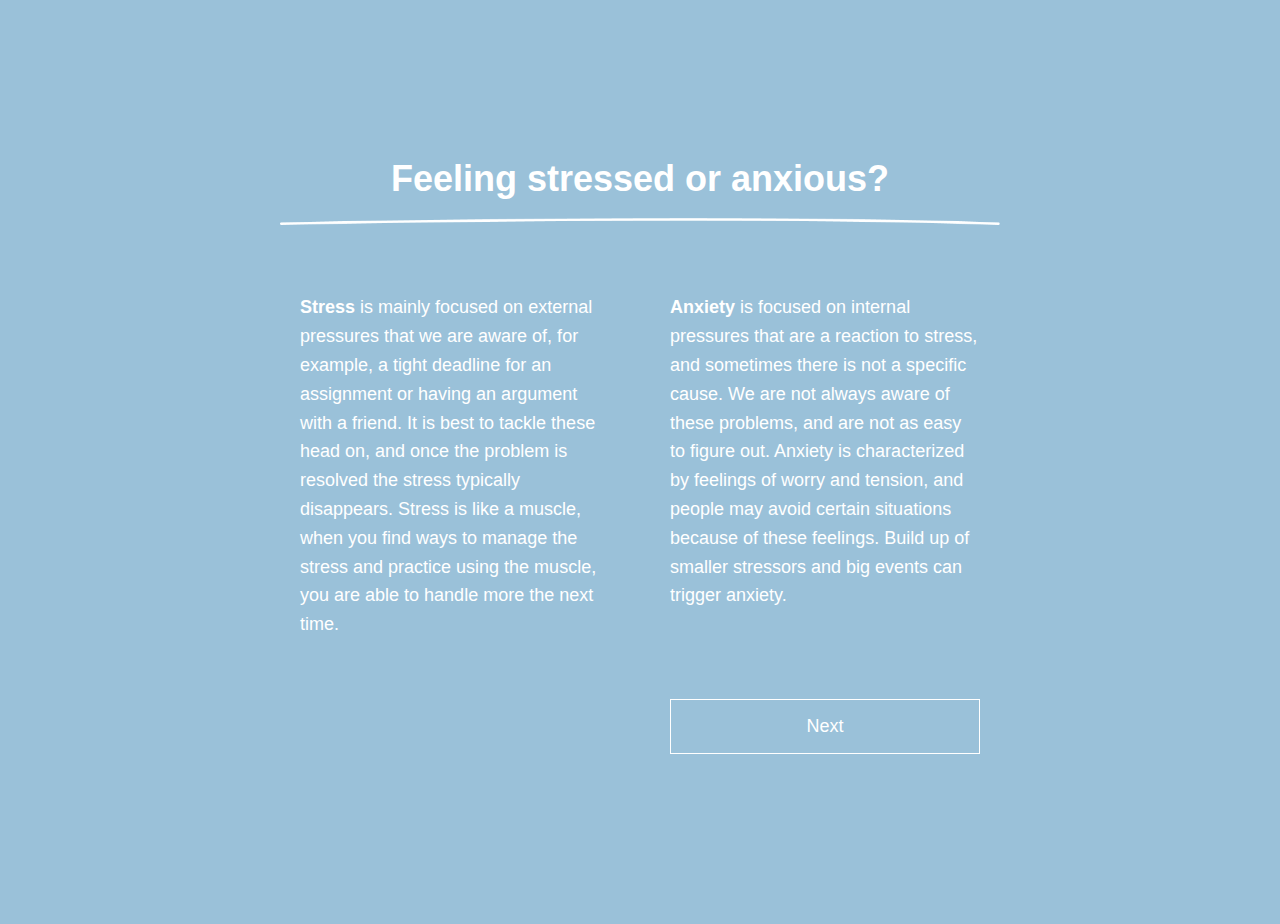
<file: index.html>
<!DOCTYPE html>
<html lang="en">
<head>
	<meta charset="UTF-8">
	<meta name="viewport" content="width=device-width, initial-scale=1.0">
	<meta http-equiv="X-UA-Compatible" content="ie=edge">
	<title>Stressed or Anxious?</title>
	<link rel="shortcut icon" href="/favicon.ico" type="image/x-icon">
	<link rel="stylesheet" href="style.css">
</head>
<link rel='icon' href='breathe4.png' type='image/x-icon'>
<body class="grid1">
		<h1>Feeling stressed or anxious?</h1>
		<img class="line" src="images/line.png" width="100%">
	<section>
		<div>
				<body><strong>Stress</strong> is mainly focused on external pressures that we are aware of, for example, a tight deadline for an assignment or having an argument with a friend. It is best to tackle these head on, and once the problem is resolved the stress typically disappears. Stress is like a muscle, when you find ways to manage the stress and practice using the muscle, you are able to handle more the next time.
				</body>
		</div>
		<div>
			<body><strong>Anxiety</strong> is focused on internal pressures that are a reaction to stress, and sometimes there is not a specific cause. We are not always aware of these problems, and are not as easy to figure out. Anxiety is characterized by feelings of worry and tension, and people may avoid certain situations because of these feelings. Build up of smaller stressors and big events can trigger anxiety.
			</body>
		</div>
		<div>
		</div>
		<div>
			<a href="page2.html"> Next </a>
		</div>
	</section>
</body>
</html>
</file>
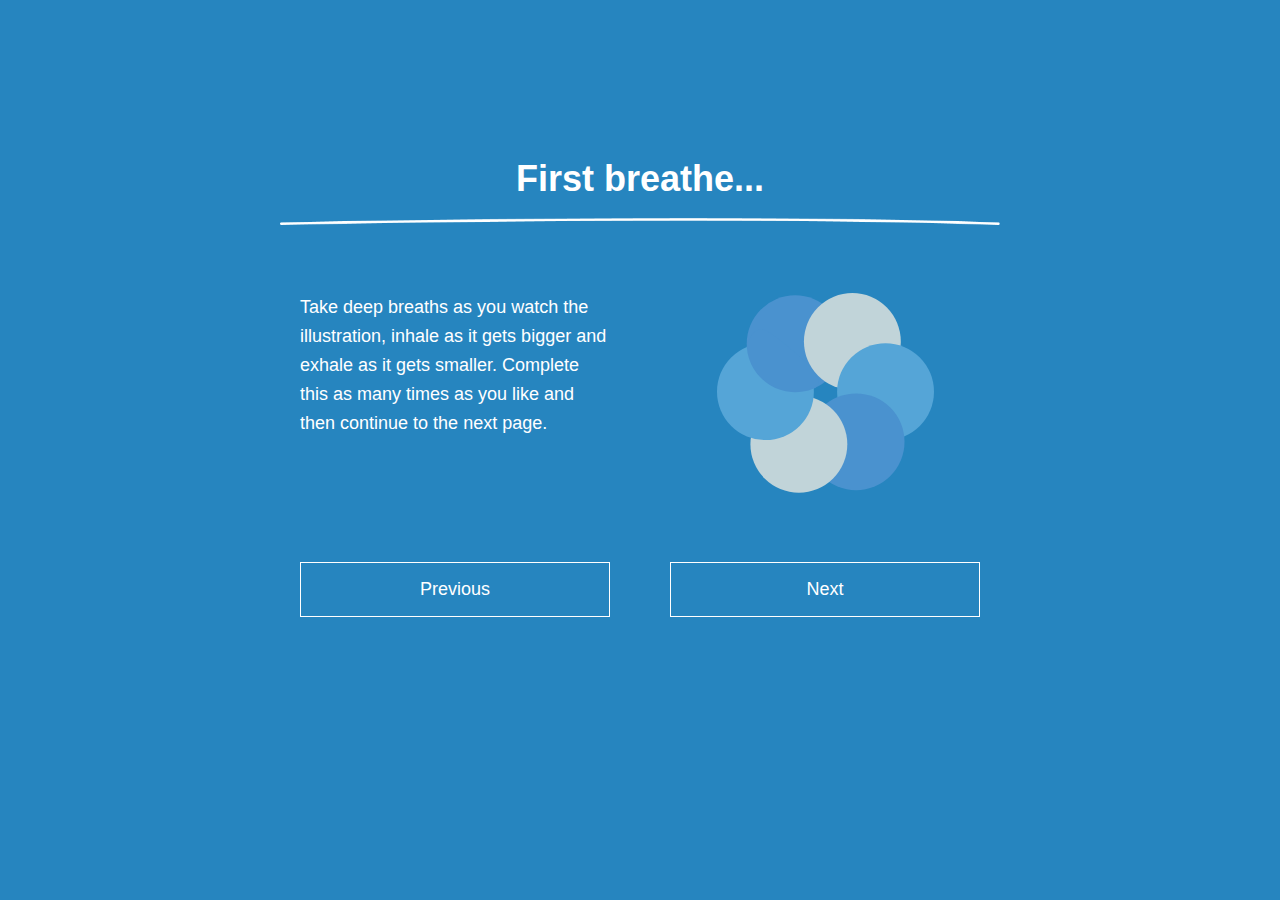
<file: page2.html>
<!DOCTYPE html>
<html lang="en">
<head>
	<meta charset="UTF-8">
	<meta name="viewport" content="width=device-width, initial-scale=1.0">
	<meta http-equiv="X-UA-Compatible" content="ie=edge">
	<title>Stressed or Anxious?</title>
	<link rel="stylesheet" href="style.css">
</head>
<body class="grid2">
	<h1>First breathe...</h1>
	<img class="line" src="images/line.png" width="100%">
	<section>
		<div>
				<body>Take deep breaths as you watch the illustration, inhale as it gets bigger and exhale as it gets smaller. Complete this as many times as you like and then continue to the next page.</body>
		</div>
		<div class="illustration">
			<body>
				<svg class="breathe" xmlns="http://www.w3.org/2000/svg" viewBox="0 0 93.63 86.14"><defs><style>.cls-1{fill:none;stroke:#000;stroke-miterlimit:10;}.cls-2{fill:#4a92cf;}.cls-3{fill:#c1d4d9;}.cls-4{fill:#55a5d7;}</style></defs><title>breathe3</title><g id="Layer_2" data-name="Layer 2"><g id="circle"><circle class="cls-1" cx="46.91" cy="45.99" r="20.9"/><circle class="cls-2" cx="33.72" cy="21.92" r="20.9"/><circle class="cls-3" cx="58.41" cy="20.9" r="20.9"/><circle class="cls-4" cx="72.72" cy="42.56" r="20.9"/><circle class="cls-2" cx="60.01" cy="64.22" r="20.9"/><circle class="cls-3" cx="35.32" cy="65.24" r="20.9"/><circle class="cls-4" cx="20.9" cy="42.56" r="20.9"/><path class="cls-2" d="M41.86,41.18a20.92,20.92,0,0,1-29-17.92c0-.44,2.58-11.49,10.14-6C33.83,25.12,49.36,38,41.86,41.18Z"/></g></g></svg>
			</body>
		</div>
		<div>
			<a href="index.html"> Previous </a>
		</div>
		<div>
			<a href="page3.html"> Next </a>
		</div>
	</section>
</body>
</html>
</file>
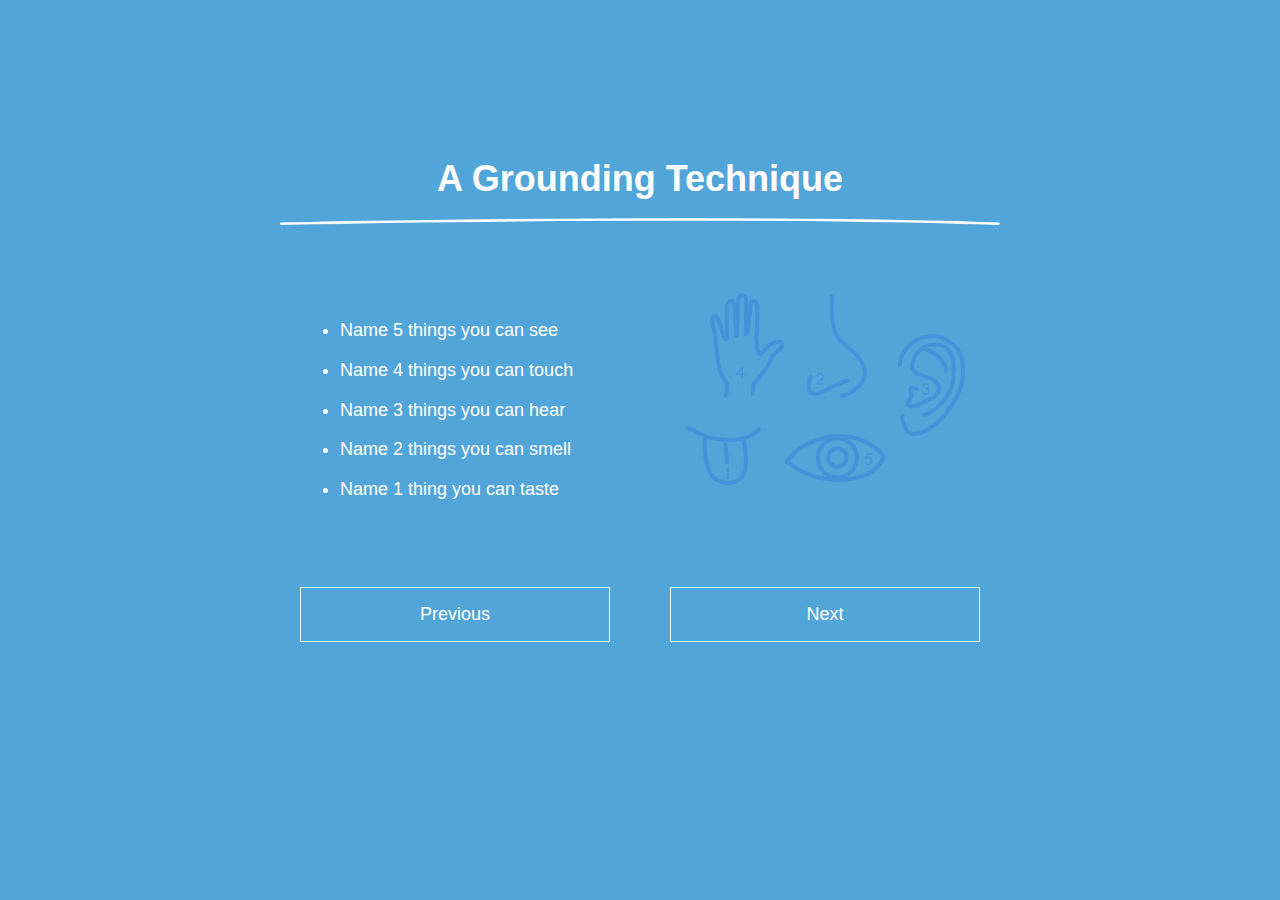
<file: page3.html>
<!DOCTYPE html>
<html lang="en">
<head>
	<meta charset="UTF-8">
	<meta name="viewport" content="width=device-width, initial-scale=1.0">
	<meta http-equiv="X-UA-Compatible" content="ie=edge">
	<title>Stressed or Anxious?</title>
	<link rel="stylesheet" href="style.css">
</head>
<body class="grid3">
	<h1>A Grounding Technique </h1>
	<img class="line" src="images/line.png" width="100%">
	<section>
		<div>
			<ul>
				<li>Name 5 things you can see</li>
				<li>Name 4 things you can touch</li>
				<li>Name 3 things you can hear</li>
				<li>Name 2 things you can smell</li>
				<li>Name 1 thing you can taste</li>
			</ul>
		</div>
		<div class="illustration">
			<body>
				<img src="images/senses.png" width="280">
			</body>
		</div>
		<div>
			<a href="page2.html"> Previous </a>
		</div>
		<div>
			<a href="page4.html"> Next </a>
		</div>
	</section>
</body>
</html>
</file>
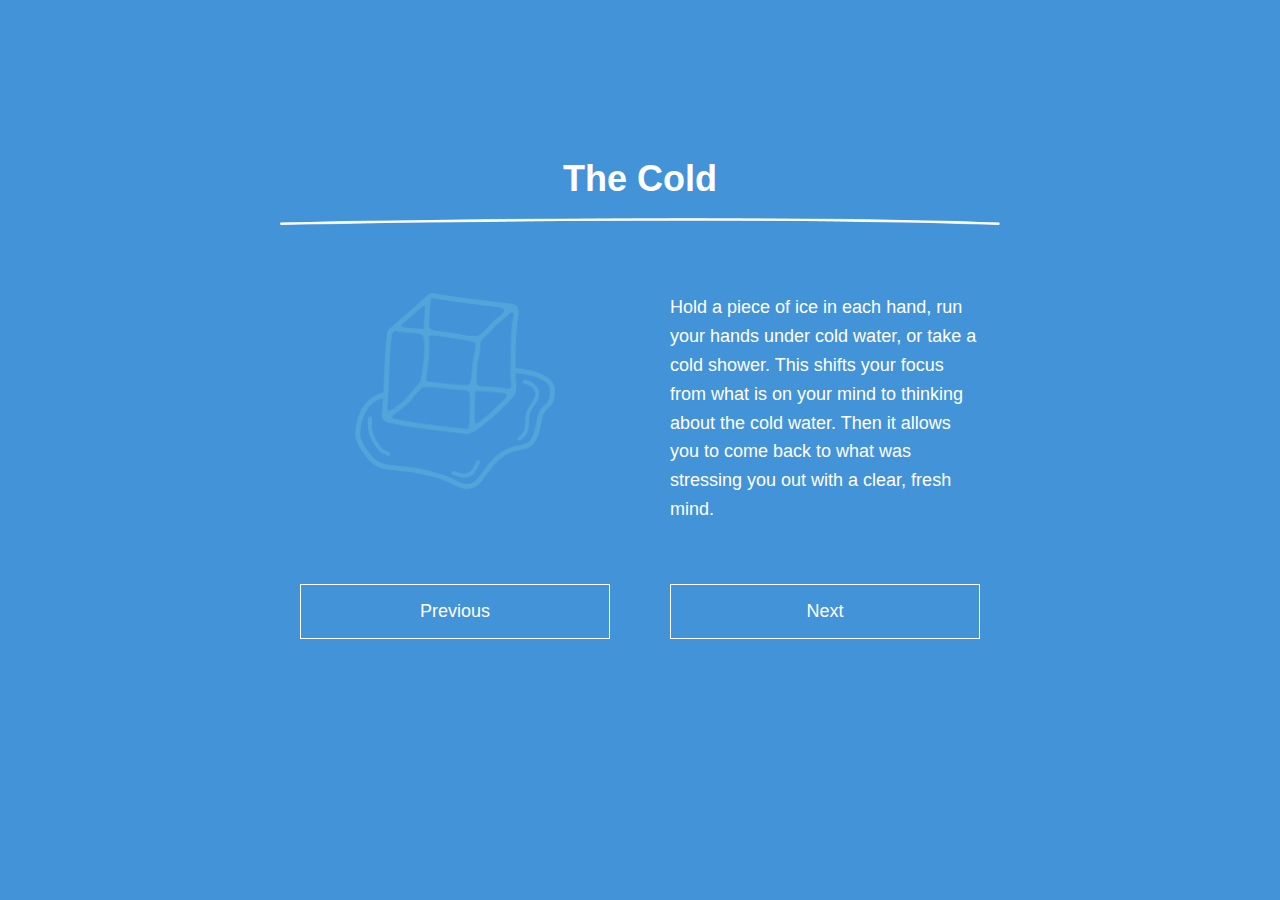
<file: page4.html>
<!DOCTYPE html>
<html lang="en">
<head>
	<meta charset="UTF-8">
	<meta name="viewport" content="width=device-width, initial-scale=1.0">
	<meta http-equiv="X-UA-Compatible" content="ie=edge">
	<title>Stressed or Anxious?</title>
	<link rel="stylesheet" href="style.css">
</head>
<body class="grid4">
	<h1>The Cold</h1>
	<img class="line" src="images/line.png" width="100%">
	<section>
		<div class="illustration">
				<body>
					<img src="images/ice.png" width="200">
				</body>
		</div>
		<div>
			<body>Hold a piece of ice in each hand, run your hands under cold water, or take a cold shower. This shifts your focus from what is on your mind to thinking about the cold water. Then it allows you to come back to what was stressing you out with a clear, fresh mind.</body>
		</div>
		<div>
			<a href="page3.html"> Previous </a>
		</div>
		<div>
			<a href="page5.html"> Next </a>
		</div>
	</section>
</body>
</html>
</file>
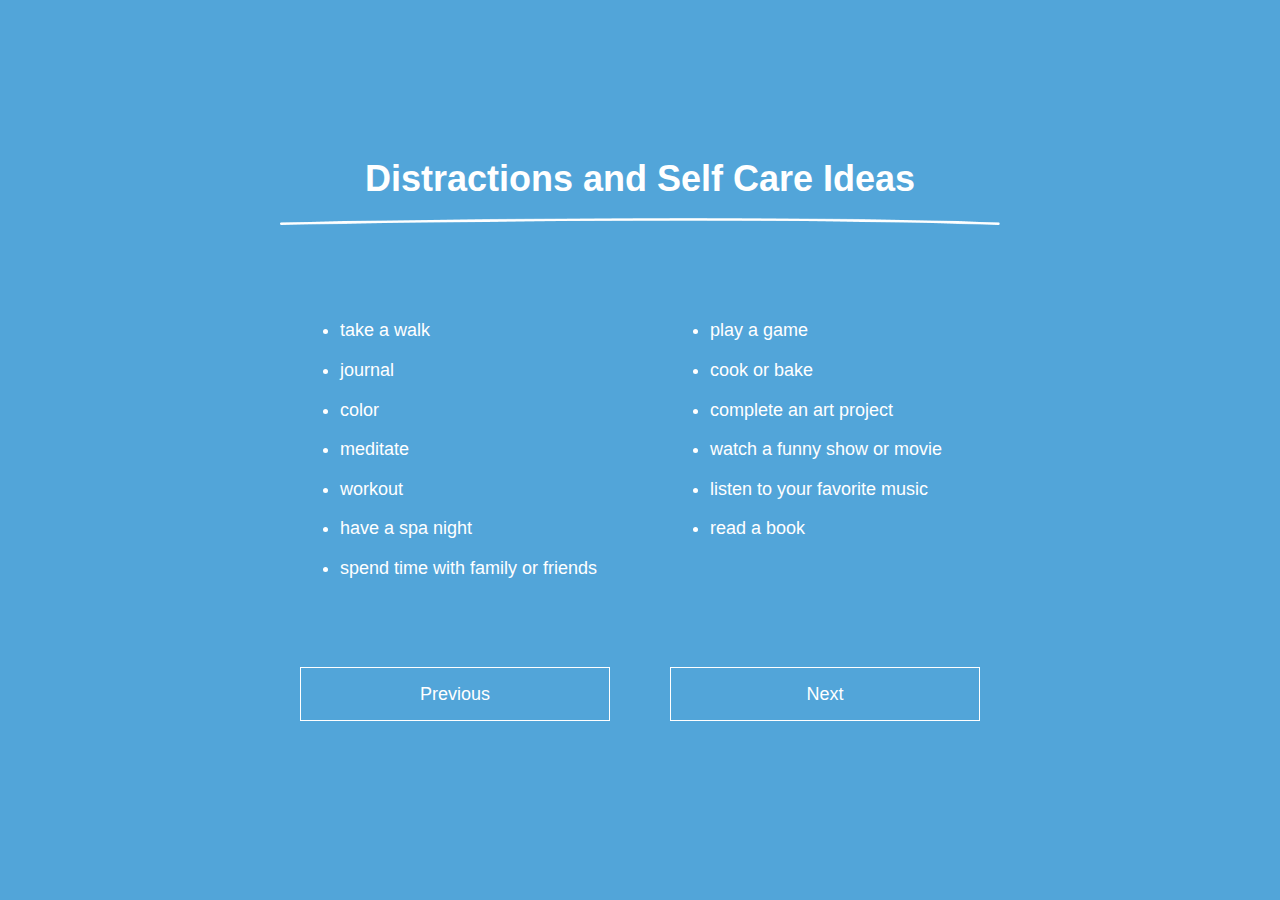
<file: page5.html>
<!DOCTYPE html>
<html lang="en">
<head>
	<meta charset="UTF-8">
	<meta name="viewport" content="width=device-width, initial-scale=1.0">
	<meta http-equiv="X-UA-Compatible" content="ie=edge">
	<title>Stressed or Anxious?</title>
	<link rel="stylesheet" href="style.css">
</head>
<body class="grid3">
	<h1>Distractions and Self Care Ideas</h1>
	<img class="line" src="images/line.png" width="100%">
	<section>
		<div>
			<ul>
			  <li>take a walk</li>
			  <li>journal</li>
			  <li>color</li>
				<li>meditate</li>
			  <li>workout</li>
				<li>have a spa night</li>
			  <li>spend time with family or friends</li>
			</ul>
		</div>
		<div>
			<ul>
			  <li>play a game</li>
			  <li>cook or bake</li>
			  <li>complete an art project</li>
				<li>watch a funny show or movie</li>
			  <li>listen to your favorite music</li>
				<li>read a book</li>
			</ul>
		</div>
		<div>
			<a href="page4.html"> Previous </a>
		</div>
		<div>
			<a href="page6.html"> Next </a>
		</div>
	</section>
</body>
</html>
</file>
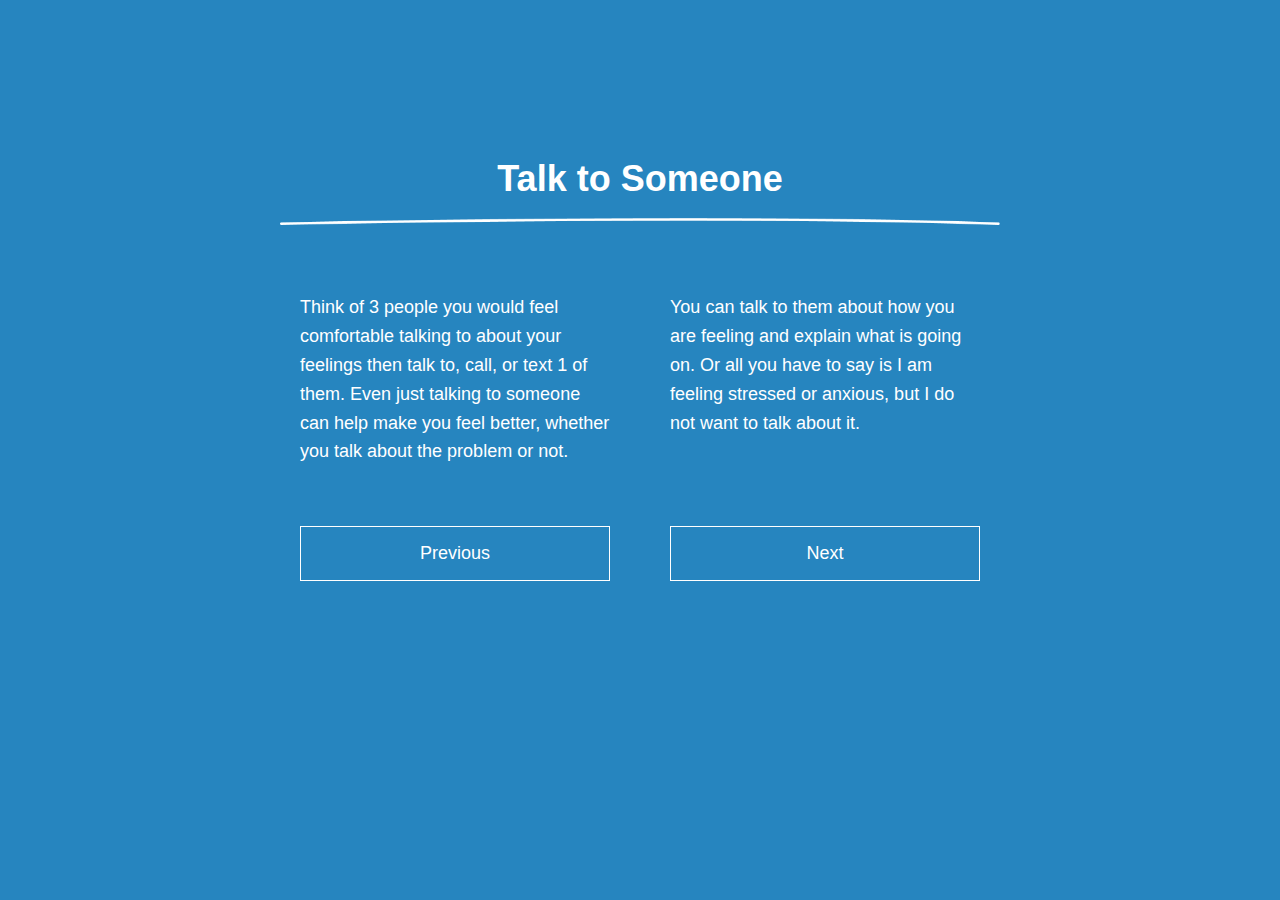
<file: page6.html>
<!DOCTYPE html>
<html lang="en">
<head>
	<meta charset="UTF-8">
	<meta name="viewport" content="width=device-width, initial-scale=1.0">
	<meta http-equiv="X-UA-Compatible" content="ie=edge">
	<title>Stressed or Anxious?</title>
	<link rel="stylesheet" href="style.css">
</head>
<body class="grid2">
	<h1>Talk to Someone</h1>
	<img class="line" src="images/line.png" width="100%">
	<section>
		<div>
				<body>Think of 3 people you would feel comfortable talking to about your feelings then talk to, call, or text 1 of them. Even just talking to someone can help make you feel better, whether you talk about the problem or not.</body>
		</div>
		<div>
			<body>You can talk to them about how you are feeling and explain what is going on. Or all you have to say is I am feeling stressed or anxious, but I do not want to talk about it.</body>
		</div>
		<div>
			<a href="page5.html"> Previous </a>
		</div>
		<div>
			<a href="page7.html"> Next </a>
		</div>
	</section>
</body>
</html>
</file>
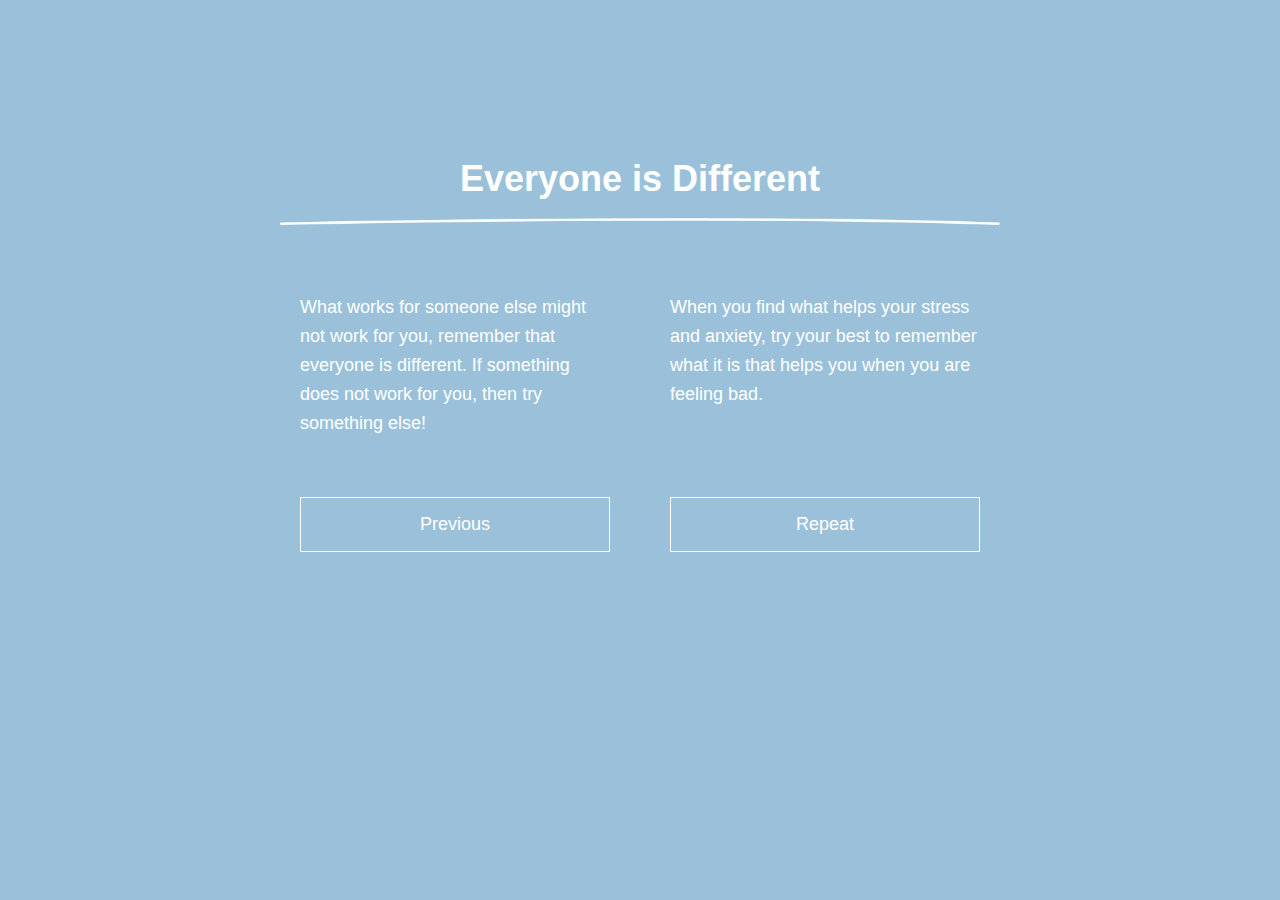
<file: page7.html>
<!DOCTYPE html>
<html lang="en">
<head>
	<meta charset="UTF-8">
	<meta name="viewport" content="width=device-width, initial-scale=1.0">
	<meta http-equiv="X-UA-Compatible" content="ie=edge">
	<title>Stressed or Anxious?</title>
	<link rel="stylesheet" href="style.css">
</head>
<body class="grid1">
	<h1>Everyone is Different</h1>
	<img class="line" src="images/line.png" width="100%">
	<section>
		<div>
				<body>What works for someone else might not work for you, remember that everyone is different. If something does not work for you, then try something else!</body>
		</div>
		<div>
			<body>When you find what helps your stress and anxiety, try your best to remember what it is that helps you when you are feeling bad. </body>
		</div>
		<div>
			<a href="page6.html"> Previous </a>
		</div>
		<div>
			<a href="index.html"> Repeat </a>
		</div>
	</section>
</body>
</html>
</file>
<file: style.css>
body {
  font-family: 'Manjari', sans-serif;
  color: white;
  margin: 150px;
  margin-left: 280px;
  margin-right: 280px;
  line-height: 1.6;
  font-size: 18px;
}

h1 {
  font-family: 'Manjari', sans-serif;
  text-align: center;
  margin-bottom: 0;
}

p {
  font-family: 'Manjari', sans-serif;
  line-height: 1.8;
}

a {
  border: solid 1px;
  color: white;
  padding: 12px 44px;
  text-align: center;
  text-decoration: none;
  display: flow-root;
}

ul {
  line-height: 2.2;
}

.line {
  margin-top: 10px;
  margin-bottom: 40px;
}

.grid1 {
  background-color: #9AC1D9;
}

.grid2 {
  background-color: #2685BF;
}

.grid3 {
  background-color: #52A5D9;
}

.grid4 {
  background-color: #4393D9;
}

.grid1 section {
  display: grid;
  grid-template-columns: repeat(2, 1fr);
  grid-gap: 20px;
}

.grid2 section {
  display: grid;
  grid-template-columns: repeat(2, 1fr);
  grid-gap: 20px;
}

.grid3 section {
  display: grid;
  grid-template-columns: repeat(2, 1fr);
  grid-gap: 20px;
}

.grid4 section {
  display: grid;
  grid-template-columns: repeat(2, 1fr);
  grid-gap: 20px;
}

.grid1 div {
  padding: 20px;
}

.grid2 div {
  padding: 20px;
}

.grid3 div {
  padding: 20px;
}

.grid4 div {
  padding: 20px;
}

svg {
  animation: circle 11s infinite linear;
  transform-origin: center;
  width: 70%;
  align-content: center;
}

@keyframes circle {
  0% {
    transform: rotateZ(0deg) scale(.5);
  }
  50% {
    transform: rotateZ(180deg) scale(1.0);
  }
  100% {
    transform: rotateZ(360deg) scale(.5);
  }
}

.illustration {
  text-align: center;
}

@media only screen and (max-width:1050px) {
  body {
    margin: 50px;
  }

  svg {
    width: 100%;
  }

  .grid1 div {
    padding: 0px;
  }

  .grid2 div {
    padding: 0px;
  }

  .grid3 div {
    padding: 0px;
  }

  .grid4 div {
    padding: 0px;
  }

  .grid1 section {
    display: grid;
    grid-template-columns: repeat(1, 1fr);
    grid-gap: 20px;
    width: 100%;
  }

  .grid2 section {
    display: grid;
    grid-template-columns: repeat(1, 1fr);
    grid-gap: 20px;
    width: 100%;
  }

  .grid3 section {
    display: grid;
    grid-template-columns: repeat(1, 1fr);
    grid-gap: 20px;
    width: 100%;
  }

  .grid4 section {
    display: grid;
    grid-template-columns: repeat(1, 1fr);
    grid-gap: 20px;
    width: 100%;
  }
}
</file>
